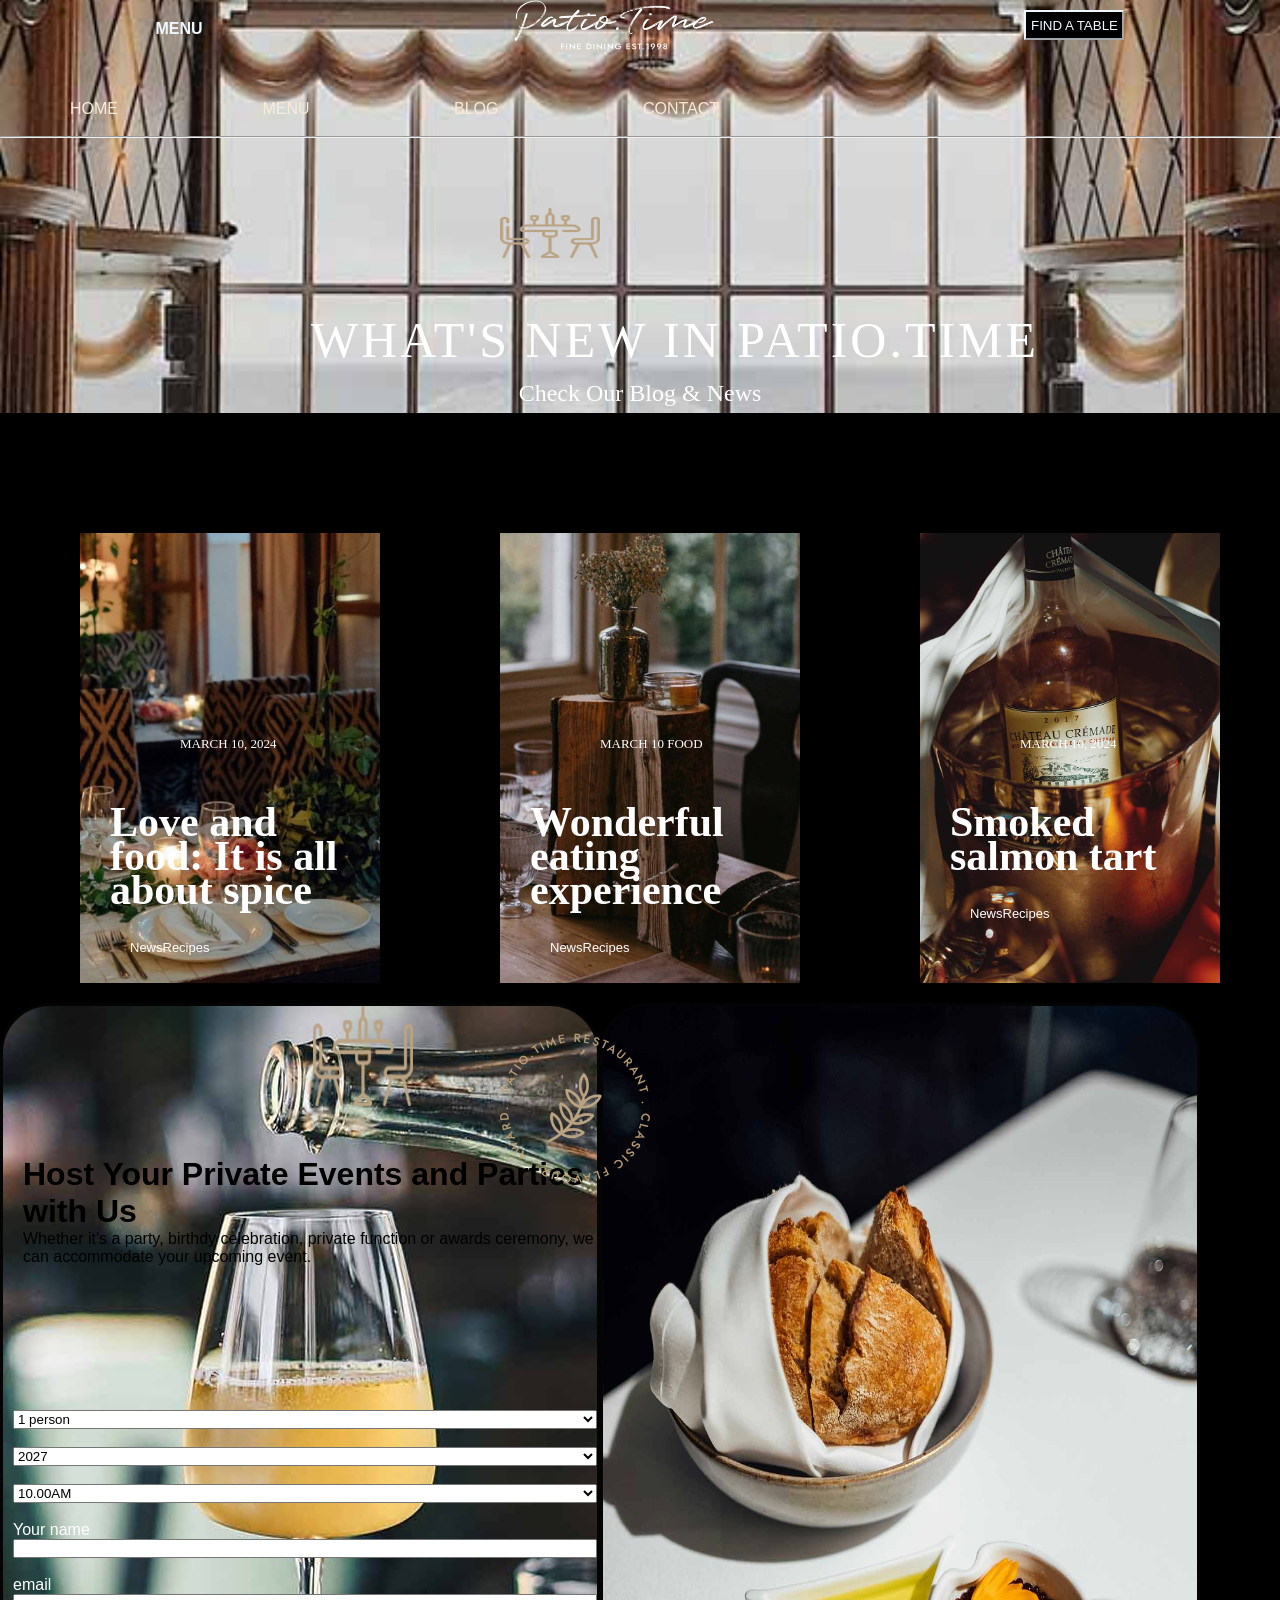
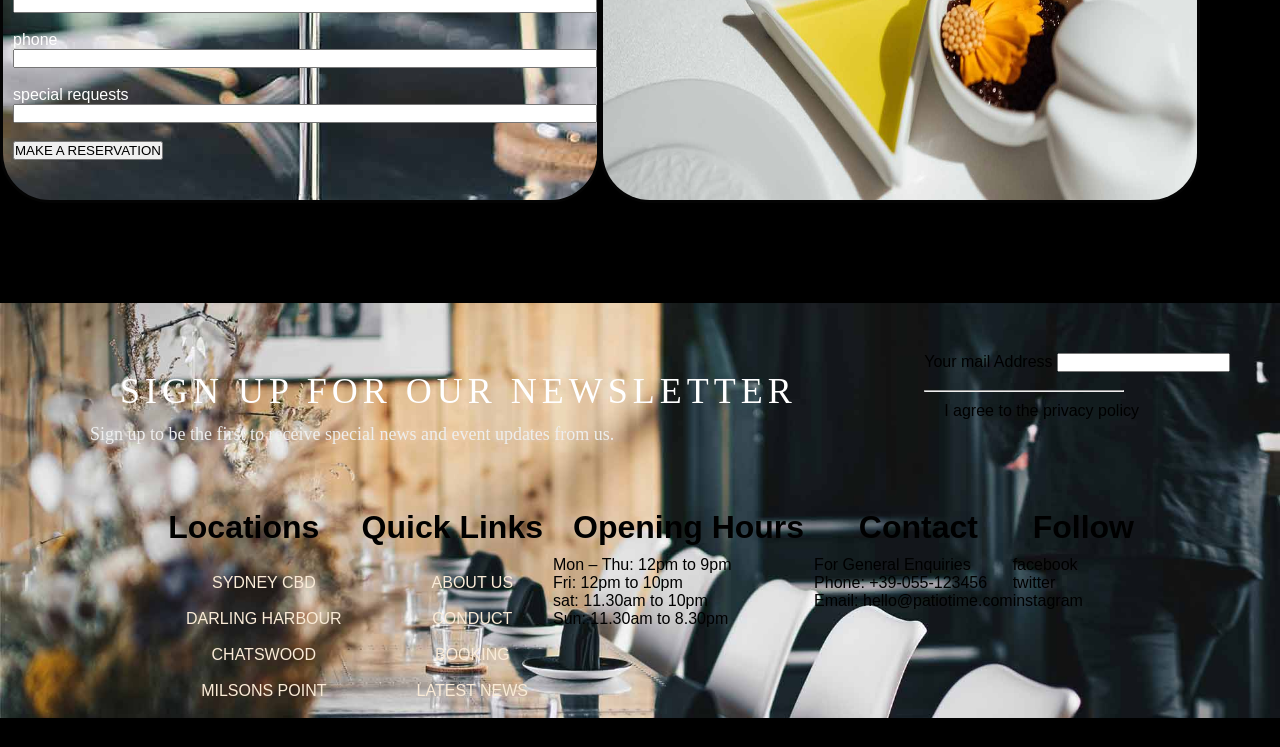
<file: blog.html>
<!DOCTYPE html>
<html lang="en">
<head>
    <meta charset="UTF-8">
    <meta name="viewport" content="width=device-width, initial-scale=1.0">
    <title>blog</title>
    <link rel="stylesheet" href="Assets/css/blog.css">
</head>

<body>
<div class="subhead">
<div class="head">
    <h4>menu</h4>
                <img src="Assets/images/fine-dining-logo.png"  id="logo" alt="logo">
                    <button id="one">FIND A TABLE</button>
</div>
<div class="topbar">
     <nav>
        <ul>
        <li><a href="index.html">home</a></li>
        <li><a href="menu.html">menu</a></li>
        <li><a href="blog.html">blog</a></li>
        <li><a href="contact.html">Contact</a></li>
        </ul>
    </nav>
</div>
<br>
<hr>
<div class="whole">
     <img src="Assets/images/icon-dining.png" id="pen"alt="dining">
         <div class="good">What's New In Patio.Time </div>
                <div class="super">Check Our Blog & News</div>
            </div>
</div>
<div class="food">
<div class="mar">
    <div class="mar1">
    <p>March 10, 2024</p></div>
    <div class="mar2">
    <h2>Love and food: It is all about spice</h2></div>
 <div class="mar3"><p>NewsRecipes</p></div> 
</div>
<div class="marw">
<div class="mar1">
    <p>March 10 food</p></div>
    <div class="mar2">
    <h2>Wonderful eating experience</h2></div>
 <div class="mar3"><p>NewsRecipes</p></div> 
</div>   
<div class="mars">
<div class="mar1">
    <p>March 10, 2024</p></div>
    <div class="mar2">
    <h2>Smoked salmon tart</h2></div>
 <div class="mar3"><p>NewsRecipes</p></div> 
</div>
</div>    
<div class="hen">
    <div class="dog">
        <img src="Assets/images/icon-dining.png" id="dining" alt="dining">  
<div class="mark">
    <h1>Host Your Private Events and Parties with Us</h1>
        <p >Whether it's a party, birthdy celebration, private function or awards ceremony, we can accommodate your upcoming event.</p>
</div>
<form class="dove">
<select name="person">
<option value="2">1 person</option>
<option value="3">2 person</option>
<option value="4">3 person</option>
<option value="5">4 person</option><form class="dove">
</select><br>
<select name="year">
<option value="2027">2027</option>
<option value="2028">2028</option>
<option value="2029">2029</option>
<option value="2030">2030</option>
</select><br>
<select name="time">
<option value="10">10.00AM</option>
<option value="11">11.00AM</option>
<option value="12">12.00AM</option>
<option value="1">1.00Am</option>
</select><br>
<label for="name">Your name</label>
<input type="text"id="name"name="name"><br>
<label for="email">email</label>
<input type="email"id="email"name="email"><br>
<label for="phone number">phone</label>
<input type="text"id="phone"name="phone"><br>
<label for="text">special requests</label>
<input type="text"id="text"name="special requests">
</form><br>
<button>MAKE A RESERVATION</button>
</div>
<img src="Assets/images/chuttersnap-XTevnbGYpuQ-unsplash.jpg" id="cock"alt="egg">
<img src="Assets/images/icon-badge.png"id="badge" alt="badge">
</div> 
<div class="ok">
<div class="ram">
<div class="myna">
<h1>SIgn up for our newsletter</h1>
<p id="papa">Sign up to be the first to receive special news and event updates from us.</p>
</div>
<div class="cuckoo">   
<label for="email">Your mail Address</label>
    <input type="email"id="email"name="email"><br><br>
    <hr>
    <p>I agree to the privacy policy</p>
</div> 
</div>
<div class="end">
   <div class="movie">
<h1>Locations</h1>
<ul>
<li><a href="Sydney CBD">Sydney CBD</a></li>
<li><a href="Darling Harbour">Darling Harbour</a></li>
<li><a href="Chatswood">Chatswood</a></li>
<li><a href="Milsons Point">Milsons Point</a></li>
</ul>
</div>
<div class="movie">
<h1>Quick Links</h1>
<ul>
<li><a href="About Us">About Us</a></li>
<li><a href="Conduct">conduct</a></li>
<li><a href="Booking">Booking</a></li>
<li><a href="Latest News">Latest News</a></li>
</ul>
</div>
<div class="movie">
<h1>Opening Hours</h1>
<ul>
<P>Mon – Thu: 12pm to 9pm</p>
<p>Fri: 12pm to 10pm</p>
<p>sat: 11.30am to 10pm</p>
<p>Sun: 11.30am to 8.30pm</p>
</ul>
</div>
<div class="movie">
<h1>Contact</h1>
<p>For General Enquiries</p>
<p>Phone: +39-055-123456</p>
<p>Email: hello@patiotime.com</p>
</div>
<div class="movie">
<h1>Follow</h1>
<p>facebook</p>
 <p>twitter</p>
<p>instagram</p>
</div>
</div>
</div>
</div>


















</body>
</html>
</file>
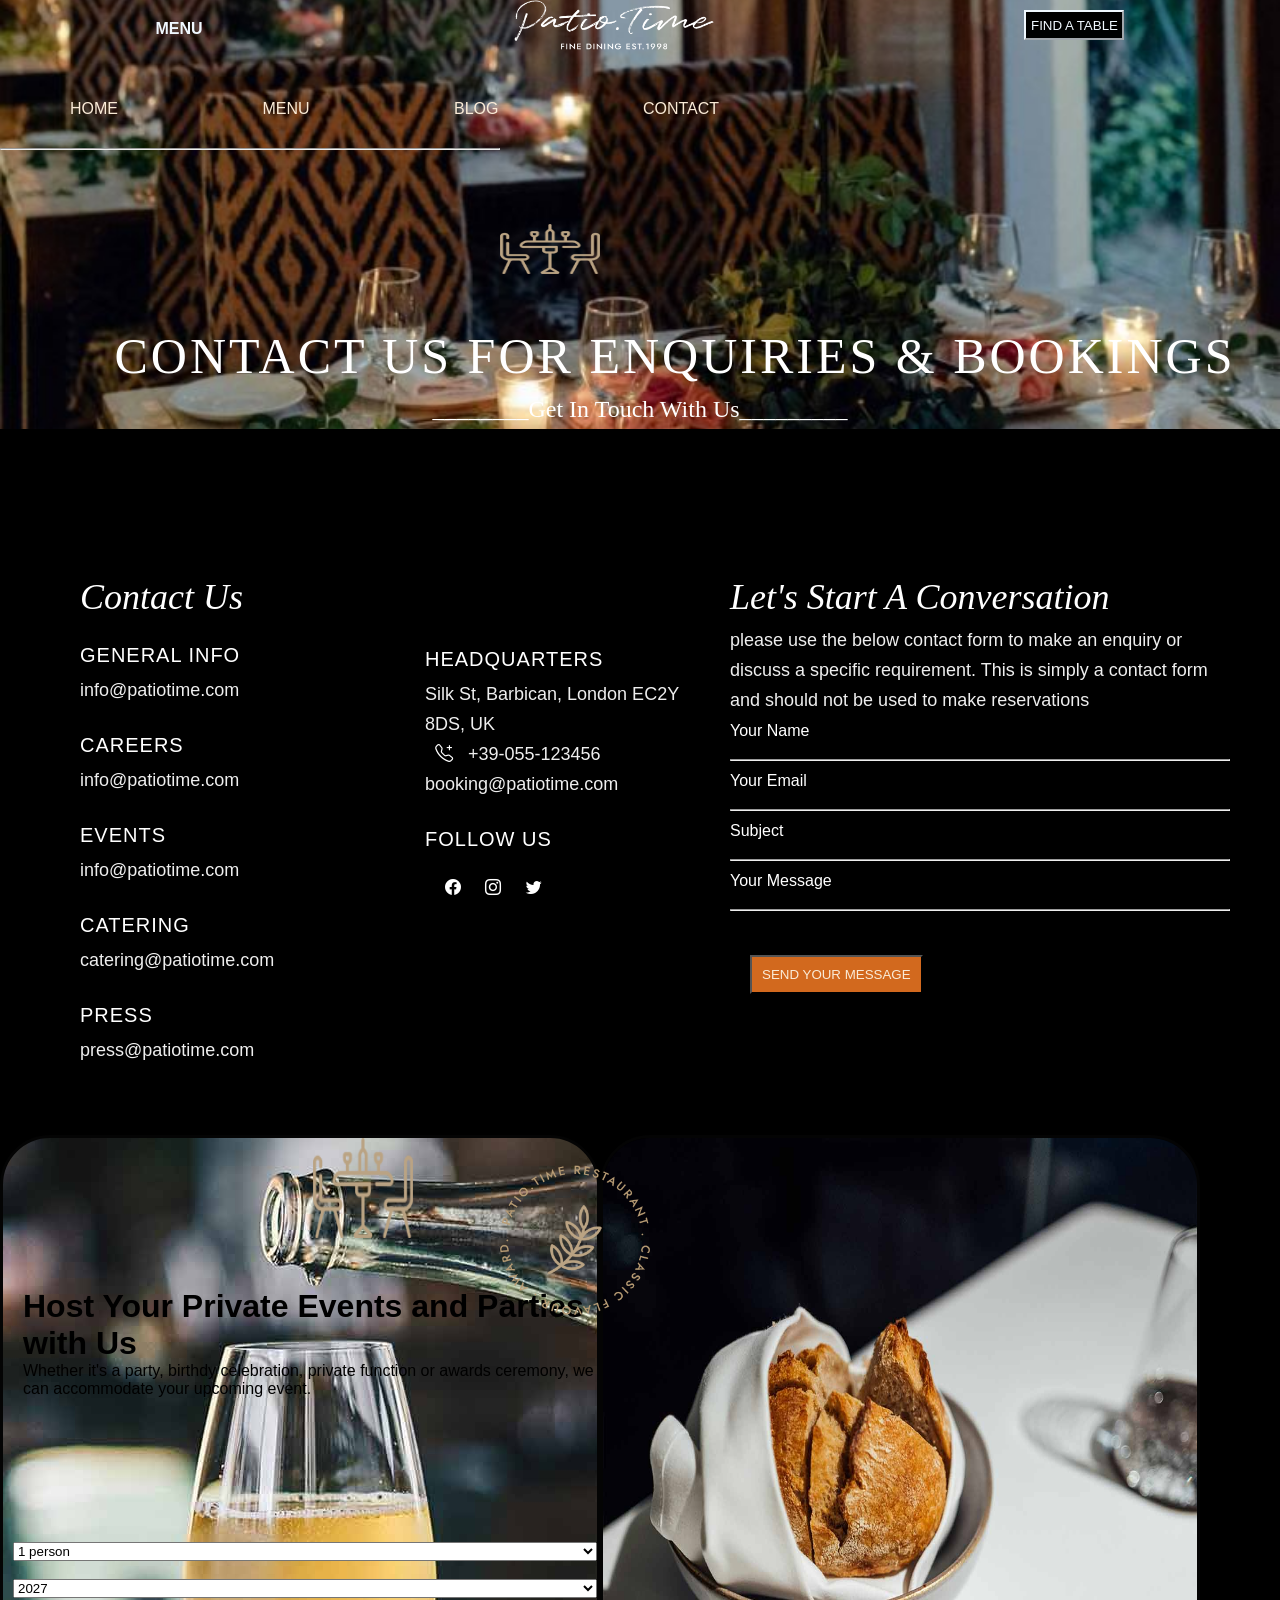
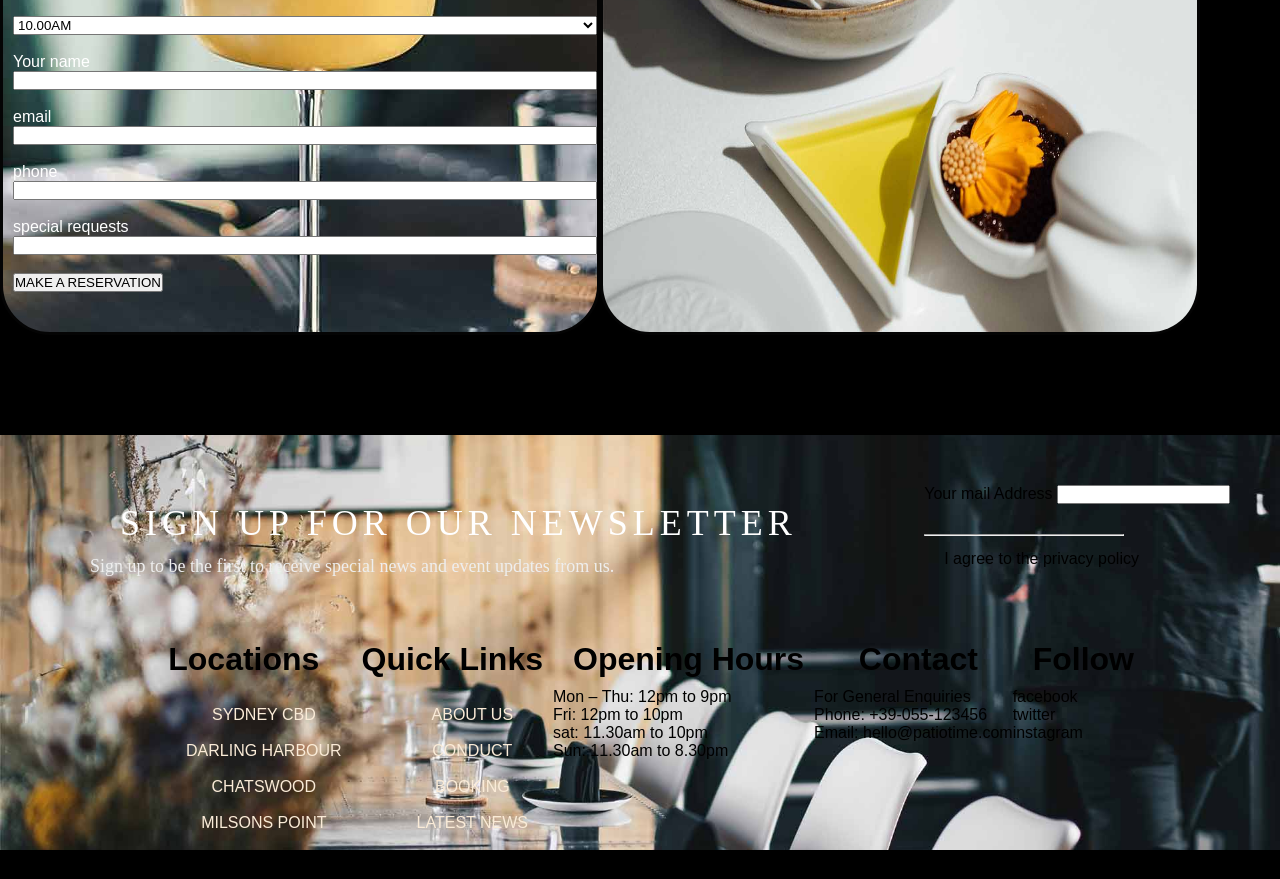
<file: contact.html>
<!DOCTYPE html>
<html lang="en">
<head>
    <meta charset="UTF-8">
    <meta name="viewport" content="width=device-width, initial-scale=1.0">
    <title>contact</title>
<link rel="stylesheet" href="Assets/css/contact.css">
<link rel="stylesheet" href="https://cdn.jsdelivr.net/npm/bootstrap-icons@1.13.1/font/bootstrap-icons.min.css">
</head>
<body>
   <div class="subhead">
<div class="head">
    <h4>menu</h4>
                <img src="Assets/images/fine-dining-logo.png"  id="logo" alt="logo">
                    <button id="one">FIND A TABLE</button>
</div>
<div class="topbar">
    <nav>
        <ul>
        <li><a href="index.html">home</a></li>
        <li><a href="menu.html">menu</a></li>
        <li><a href="blog.html">blog</a></li>
        <li><a href="contact.html">Contact</a></li>
        </ul>
    </nav>
</div>
<br>
<hr>
<div class="whole">
     <img src="Assets/images/icon-dining.png" id="pen"alt="dining">
         <div class="good">Contact Us for Enquiries & Bookings </div>
                <div class="super">________Get In Touch With Us_________</div>
            </div>
</div>
<!--section-->
<div class="pat">
<div class="us">
<div class="con">
    <p>Contact Us</p>
</div>
<div class="gen">
    <p>General Info</p></div>
    <div class="info"> 
        <p>info@patiotime.com</p></div>
<div class="gen">
      <p>Careers</p></div>
      <div class="info"> 
    <p>info@patiotime.com</p></div>
<div class="gen">
      <p>Events</p></div>
    <div class="info">    
    <p>info@patiotime.com</p></div>
<div class="gen">
      <p>Catering</p></div>
    <div class="info">    
    <p>catering@patiotime.com</p></div>
<div class="gen">
      <p>Press</p></div>
    <div class="info">    
    <p>press@patiotime.com</p></div>
</div>
<div class="us1">
<div class="gen">
<p>Headquarters</p></div>
 <div class="info">
<p> Silk St, Barbican, London EC2Y 8DS, UK</p>
 <i class="bi bi-telephone-plus"></i>
+39-055-123456
<p>booking@patiotime.com</p></div>
<div class="gen">
    <p>Follow Us</p>
</div>
<div class="bi">
 <i class="bi bi-facebook"></i>
 <i class="bi bi-instagram"></i>
 <i class="bi bi-twitter"></i>
</div>
</div>
<div class="us">
<div class="con">
    <p>Let's Start A Conversation</p>
</div>
<div class="info">
    <p>please use the below contact form to make an enquiry or discuss a specific requirement. This is simply a contact form and should not be used to make reservations</p>
</div>
<div class="your">Your Name</div>
    <div class="li"><hr> </div>
<div class="your">Your Email</div>
    <div class="li"><hr> </div>
<div class="your">Subject</div>
    <div class="li"><hr> </div>
<div class="your">Your Message</div>
<hr>
<button id="on">Send your message</button>
</div>
</div>
<div class="hen">
    <div class="dog">
        <img src="Assets/images/icon-dining.png" id="dining" alt="dining">  
<div class="mark">
    <h1>Host Your Private Events and Parties with Us</h1>
        <p >Whether it's a party, birthdy celebration, private function or awards ceremony, we can accommodate your upcoming event.</p>
</div>
<form class="dove">
<select name="person">
<option value="2">1 person</option>
<option value="3">2 person</option>
<option value="4">3 person</option>
<option value="5">4 person</option><form class="dove">
</select><br>
<select name="year">
<option value="2027">2027</option>
<option value="2028">2028</option>
<option value="2029">2029</option>
<option value="2030">2030</option>
</select><br>
<select name="time">
<option value="10">10.00AM</option>
<option value="11">11.00AM</option>
<option value="12">12.00AM</option>
<option value="1">1.00Am</option>
</select><br>
<label for="name">Your name</label>
<input type="text"id="name"name="name"><br>
<label for="email">email</label>
<input type="email"id="email"name="email"><br>
<label for="phone number">phone</label>
<input type="text"id="phone"name="phone"><br>
<label for="text">special requests</label>
<input type="text"id="text"name="special requests">
</form><br>
<button>MAKE A RESERVATION</button>
</div>
<img src="Assets/images/chuttersnap-XTevnbGYpuQ-unsplash.jpg" id="cock"alt="egg">
<img src="Assets/images/icon-badge.png"id="badge" alt="badge">
</div> 
<div class="ok">
<div class="ram">
<div class="myna">
<h1>SIgn up for our newsletter</h1>
<p id="papa">Sign up to be the first to receive special news and event updates from us.</p>
</div>
<div class="cuckoo">   
<label for="email">Your mail Address</label>
    <input type="email"id="email"name="email"><br><br>
    <hr>
    <p>I agree to the privacy policy</p>
</div> 
</div>
<div class="end">
   <div class="movie">
<h1>Locations</h1>
<ul>
<li><a href="Sydney CBD">Sydney CBD</a></li>
<li><a href="Darling Harbour">Darling Harbour</a></li>
<li><a href="Chatswood">Chatswood</a></li>
<li><a href="Milsons Point">Milsons Point</a></li>
</ul>
</div>
<div class="movie">
<h1>Quick Links</h1>
<ul>
<li><a href="About Us">About Us</a></li>
<li><a href="Conduct">conduct</a></li>
<li><a href="Booking">Booking</a></li>
<li><a href="Latest News">Latest News</a></li>
</ul>
</div>
<div class="movie">
<h1>Opening Hours</h1>
<ul>
<P>Mon – Thu: 12pm to 9pm</p>
<p>Fri: 12pm to 10pm</p>
<p>sat: 11.30am to 10pm</p>
<p>Sun: 11.30am to 8.30pm</p>
</ul>
</div>
<div class="movie">
<h1>Contact</h1>
<p>For General Enquiries</p>
<p>Phone: +39-055-123456</p>
<p>Email: hello@patiotime.com</p>
</div>
<div class="movie">
<h1>Follow</h1>
<p>facebook</p>
 <p>twitter</p>
<p>instagram</p>
</div>
</div>
</div>
</div>


















</body>
</html>


</body>
</html>
</file>
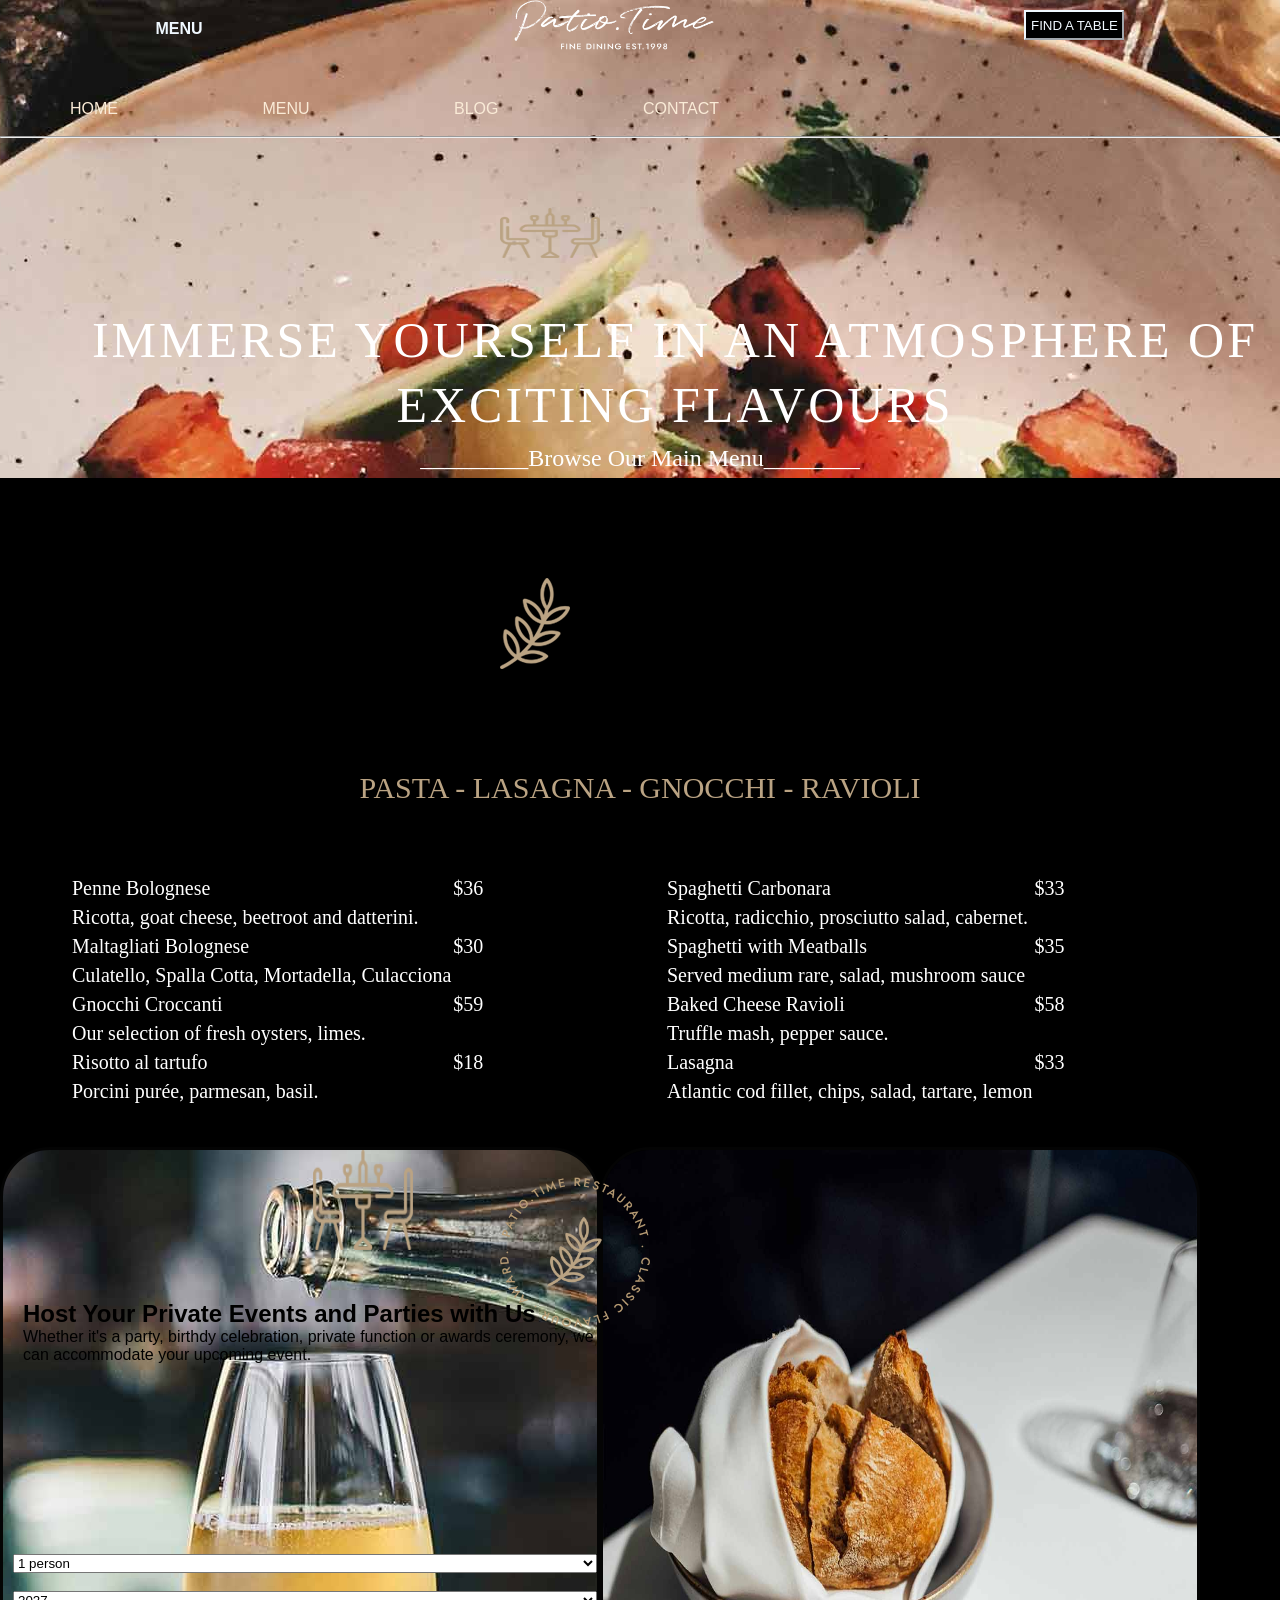
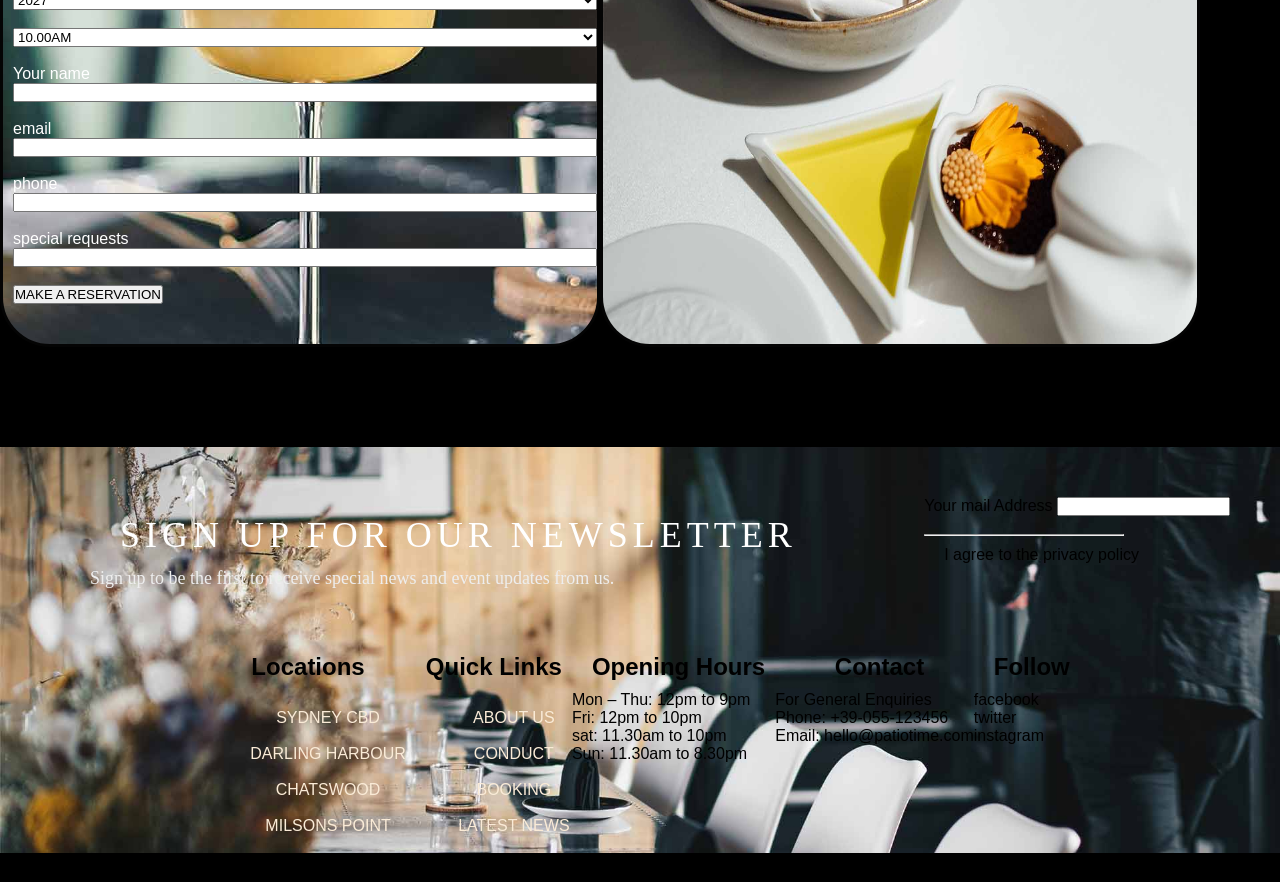
<file: menu.html>
<!DOCTYPE html>
<html lang="en">
<head>
    <meta charset="UTF-8">
    <meta name="viewport" content="width=device-width, initial-scale=1.0">
    <title>Menu</title>
    <link rel="stylesheet" href="Assets/css/menu.css">

</head>
<body>
<div class="subhead">
<div class="head">
    <h4>menu</h4>
                <img src="Assets/images/fine-dining-logo.png"  id="logo" alt="logo">
                    <button id="one">FIND A TABLE</button>
</div>
<div class="topbar">
    <nav>
        <ul>
        <li><a href="index.html">home</a></li>
        <li><a href="menu.html">menu</a></li>
        <li><a href="blog.html">blog</a></li>
        <li><a href="contact.html">Contact</a></li>
        </ul>
    </nav>
</div>
<br>
<hr>
<div class="whole">
     <img src="Assets/images/icon-dining.png" id="pen"alt="dining">
         <div class="good">Immerse Yourself in an Atmosphere of Exciting Flavours </div>
                <div class="super">_________Browse Our Main Menu________</div>
            </div>
</div>
            <!--menu-->
<section>
 <img src="Assets/images/icon-leaf.png" id="son"alt="leaf">
 <div class="mani"> 
    <p>Pasta - Lasagna - Gnocchi - Ravioli</p>
 </div> 
<div class="bol">
    <div class="kir">
    <table>
        <tr>
            <td>Penne Bolognese</td>
            <td>$36</td>
        </tr>
        <tr>
            <td>Ricotta, goat cheese, beetroot and datterini.</td>
        </tr>       
         <tr>
            <td>Maltagliati Bolognese</td>
            <td>$30</td>
        </tr>
        <tr>
            <td>Culatello, Spalla Cotta, Mortadella, Culacciona</td>
        </tr>       
        <tr>
            <td>Gnocchi Croccanti</td>
            <td>$59</td>
        </tr>
        <tr>
            <td>Our selection of fresh oysters, limes.</td>
        </tr>       
        <tr>
            <td>Risotto al tartufo</td>
            <td>$18</td>
        </tr>
        <tr>
            <td>Porcini purée, parmesan, basil.</td>
        </tr>      
    </table>
</div> 
<div class="car">
    <table>
        <tr>
            <td>Spaghetti Carbonara</td>
            <td>$33</td>
        </tr>
        <tr>
            <td>Ricotta, radicchio, prosciutto salad, cabernet.</td>
        </tr>       
        <tr>
            <td>Spaghetti with Meatballs</td>
            <td>$35</td>
        </tr>
        <tr>
            <td>Served medium rare, salad, mushroom sauce</td>
        </tr>       
        <tr>
            <td>Baked Cheese Ravioli</td>
            <td>$58</td>
        </tr>
        <tr>
            <td>Truffle mash, pepper sauce.</td>
        </tr>       
        <tr>
            <td>Lasagna</td>
            <td>$33</td>
        </tr>
        <tr>
            <td>Atlantic cod fillet, chips, salad, tartare, lemon</td>
        </tr>       
        </table>
    </div>
</div>
<div class="hen">
    <div class="dog">
        <img src="Assets/images/icon-dining.png" id="dining" alt="dining">  
<div class="mark">
    <h1>Host Your Private Events and Parties with Us</h1>
        <p >Whether it's a party, birthdy celebration, private function or awards ceremony, we can accommodate your upcoming event.</p>
</div>
<form class="dove">
<select name="person">
<option value="2">1 person</option>
<option value="3">2 person</option>
<option value="4">3 person</option>
<option value="5">4 person</option><form class="dove">
</select><br>
<select name="year">
<option value="2027">2027</option>
<option value="2028">2028</option>
<option value="2029">2029</option>
<option value="2030">2030</option>
</select><br>
<select name="time">
<option value="10">10.00AM</option>
<option value="11">11.00AM</option>
<option value="12">12.00AM</option>
<option value="1">1.00Am</option>
</select><br>
<label for="name">Your name</label>
<input type="text"id="name"name="name"><br>
<label for="email">email</label>
<input type="email"id="email"name="email"><br>
<label for="phone number">phone</label>
<input type="text"id="phone"name="phone"><br>
<label for="text">special requests</label>
<input type="text"id="text"name="special requests">
</form><br>
<button>MAKE A RESERVATION</button>
</div>
<img src="Assets/images/chuttersnap-XTevnbGYpuQ-unsplash.jpg" id="cock"alt="egg">
<img src="Assets/images/icon-badge.png"id="badge" alt="badge">
</div> 
<div class="ok">
<div class="ram">
<div class="myna">
<h1>SIgn up for our newsletter</h1>
<p id="papa">Sign up to be the first to receive special news and event updates from us.</p>
</div>
<div class="cuckoo">   
<label for="email">Your mail Address</label>
    <input type="email"id="email"name="email"><br><br>
    <hr>
    <p>I agree to the privacy policy</p>
</div> 
</div>
<div class="end">
   <div class="movie">
<h1>Locations</h1>
<ul>
<li><a href="Sydney CBD">Sydney CBD</a></li>
<li><a href="Darling Harbour">Darling Harbour</a></li>
<li><a href="Chatswood">Chatswood</a></li>
<li><a href="Milsons Point">Milsons Point</a></li>
</ul>
</div>
<div class="movie">
<h1>Quick Links</h1>
<ul>
<li><a href="About Us">About Us</a></li>
<li><a href="Conduct">conduct</a></li>
<li><a href="Booking">Booking</a></li>
<li><a href="Latest News">Latest News</a></li>
</ul>
</div>
<div class="movie">
<h1>Opening Hours</h1>
<ul>
<P>Mon – Thu: 12pm to 9pm</p>
<p>Fri: 12pm to 10pm</p>
<p>sat: 11.30am to 10pm</p>
<p>Sun: 11.30am to 8.30pm</p>
</ul>
</div>
<div class="movie">
<h1>Contact</h1>
<p>For General Enquiries</p>
<p>Phone: +39-055-123456</p>
<p>Email: hello@patiotime.com</p>
</div>
<div class="movie">
<h1>Follow</h1>
<p>facebook</p>
 <p>twitter</p>
<p>instagram</p>
</div>
</div>
</div>
</div>
</file>
<file: Assets/css/blog.css>
*{
    box-sizing: border-box;
    padding: 0;
    margin: 0;
}
body{
    font-family: Jost, sans-serif;
    background-color: black;
}
.head{
    display: flex;
    flex-wrap: wrap;
    justify-content: space-around;
    color:aliceblue;
    }
#logo{
    width:200px;
    height: 50px;   
}
#one{
    width:100px;
    height:30px;
    margin-top: 10px;
 background-color: black;
    color: aliceblue;
    border-color: aliceblue; 
}
h4{
    margin-top:10px;
    padding-top: 10px;
text-transform: uppercase;
}
    li{
    display:inline;
    margin: 40px;
    padding: 30px;   
}
.topbar{
    margin-top:50px;
}
 a{
    text-decoration: none;
    color: antiquewhite;
    text-transform: uppercase; 
    }
.topbar ul li a:hover{
 color: aqua;
}
.good{
    font-family: "Cormorant Garamond", serif;
    font-style: normal;
    font-size: 50px;
   font-weight: 100;
Color:rgb(255, 255, 255);
line-height: 65px;
 margin-left: 30px;
 margin-top: 50px;
 text-transform: uppercase;
 letter-spacing: 3px;
 padding-left: 40px;
 }
.super{
font-family: "Jost, sans-serif";
font-style: normal;
font-weight: 400;
Color:rgb(255, 255, 255);
font-size: 24px;
line-height: 40px;
}

#pen{
    width:100px;
    height: 50px;
    margin-top: 20px;
    margin-left: 500px;
}
.whole{
    display:grid;
    text-align: center;
    margin-top: 50px;
}
.subhead{
    background-image: url('../images/elyne-anthonissen-antPBvwsFpE-unsplash.jpg');
    background-position:center;
    background-size: cover;
}
.mar{
    margin-top:100px;
    margin-left:20px;

}
.mar{
    background-image: url('../images/alena-torgonskaya-wO5DwEoyKjI-unsplash-780x520.jpg');
    background-size: cover;
    background-position: center;
    width: 300px;
    height: 450px;
    margin-top: 20px;
    
}
.mar2{
    margin-left: 30px;
    padding-top:50px;
font-family:"Cormorant Garamond", serif;
font-style: normal;
font-weight: 100;
Color:rgb(255, 255, 255);
font-size: 28px;
line-height: 34px;
}
.mar1{
    font-family:  "Jost, sans-serif";
font-style: normal;
font-weight: 400;
Color:rgb(255, 255, 255);
font-size: 13px;line-height: 22px;
text-transform: uppercase;
padding-top: 100px;
margin-top: 100px;
margin-left: 100px;
}
.mar3{
   font-family: Jost, sans-serif;
font-style: normal;
font-weight: 500;
Color:white;
font-size: 13px;
line-height: 22px;
margin-left: 50px;
padding-top: 30px;
}
.marw{
background-image: url('../images/annie-spratt-LdPQ0u6-_jg-unsplash-1024x683.jpg');
    background-size: cover;
    background-position: center;
    width: 300px;
    height: 450px;
    margin-top: 20px;
}
.mars{
background-image: url('../images/aleks-marinkovic-5gqMS0XitwE-unsplash.jpg');
    background-size: cover;
    background-position: center;
    width: 300px;
    height: 450px;
    margin-top: 20px;
}
.food{
    margin-top: 100px;
    display: flex;
    justify-content: space-around;  
    
}
.mar{
    object-fit: cover;
    transition: 1s linear;
}
.mar:hover{
    transform: scale(1.5);

}
.marw{
    object-fit: cover;
    transition: 1s linear;
}
.marw:hover{
    transform: scale(1.5);
}
.mars{
    object-fit: cover;
    transition: 1s linear;
}
.mars:hover{
    transform: scale(1.5);
}
#dining{
    width:100px;
    height:100px;
    margin-left:300px;}
    .dog{ background-image:url('../images/ambitious-studio-rick-barrett-68tAI6RJ-kY-unsplash.jpg');
     background-repeat: no-repeat;
     background-position:center;
     width:600px;
     height: 800px;
     position: relative;
     border-radius: 50px;
     border-color: #040404;
     border-style: solid;
     margin-top: 20px;
     padding-left: 10px;   
}
.mark{
    position: absolute;
    top:150px;
    left:20px;
}
.dove{
    display:grid;
    color: white; 
    margin-top: 300px;  
}
 #cock{
    width:600px;
    height:800px;
     border-radius:50px;
     border-color: #040404;
     border-style: solid;
      margin-top: 20px;
}
.hen{
    display: flex;
    position: relative;  
}   
#badge{
    width: 150px;
    height:150px;
    margin-left: 500px;
    position: absolute;
    top:50px;
}

.cuckoo hr{
    width:200px;
}
.myna h1{
    font-family: "Cormorant Garamond", serif;
font-style: normal;
font-weight: 100;
Color:rgb( 255, 255, 255);
font-size: 36px;
line-height: 36px;
letter-spacing:5px;
text-transform: uppercase;
padding-left: 50px;
padding-top: 20px;
}
#papa{
font-family: "Jost, sans-serif";
font-style: normal;
font-weight: 400;
Color:rgb(238, 238, 238);
font-size: 18px;
line-height: 30px;
}
.ram{
    display:flex;
    justify-content: space-between;
 padding: 50px;
 margin-left:20px ;
}
.ram p{
    margin-left: 20px;
    padding-top: 10px;
}
.end{
    display:flex;
    justify-content: center; 
}
.movie ul li a{
    display:flex;
    justify-content:space-evenly ; 
    margin-left: 50px;

}
.movie h1{
    text-align: center;
    margin-left: 10px;
    padding: 10px;
}
.ok{
    background-image:url('../images/footer-bg.jpg') ;
    background-size: cover;
    background-position: center;
    margin-top: 100px;
}
</file>
<file: Assets/css/contact.css>
*{
    box-sizing: border-box;
    padding: 0;
    margin: 0;
}
body{
    font-family: Jost, sans-serif;
    background-color: black;
}
.head{
    display: flex;
    flex-wrap: wrap;
    justify-content: space-around;
    color:aliceblue;
}
#logo{
    width:200px;
    height: 50px;   
}
#one{
    width:100px;
    height:30px;
    margin-top: 10px;
 background-color: black;
    color: aliceblue;
    border-color: aliceblue; 
}
h4{
    margin-top:10px;
    padding-top: 10px;
text-transform: uppercase;
}
    li{
    display:inline;
    margin: 40px;
    padding: 30px;   
}
.topbar{
    margin-top:50px;
}
 a{
    text-decoration: none;
    color: antiquewhite;
    text-transform: uppercase; 
}
.topbar ul li a:hover{
 color: aqua;
}
.good{
    font-family: "Cormorant Garamond", serif;
    font-style: normal;
    font-size: 50px;
   font-weight: 100;
Color:rgb(255, 255, 255);
line-height: 65px;
 margin-left: 30px;
 margin-top: 50px;
 text-transform: uppercase;
 letter-spacing: 3px;
 padding-left: 40px;
}
.super{
font-family: "Jost, sans-serif";
font-style: normal;
font-weight: 400;
Color:rgb(255, 255, 255);
font-size: 24px;
line-height: 40px;

}

#pen{
    width:100px;
    height: 50px;
    margin-top: 20px;
    margin-left: 500px;
}
.whole{
    display:grid;
    text-align: center;
    margin-top: 50px;
}
.subhead{
    background-image: url("../images/alena-torgonskaya-wO5DwEoyKjI-unsplash-780x520.jpg");
    background-position: center;
    background-size: cover;
    background-repeat: no-repeat;
}
.gen{
font-style: normal;
font-weight: 100;
Color:rgb(255, 255, 255);
font-size: 20px;
line-height: 20px;
margin-top: 30px;
text-transform: uppercase;
letter-spacing: 1px;

}
.info{
   font-family: Jost, sans-serif;
font-style: normal;
font-weight: 400;
Color:rgb(238, 238, 238);
font-size: 18px;
line-height: 30px;
margin-top: 10px;
}
.info:hover{
    color:greenyellow;
}
.bi{
    color: white;
    margin-top: 20px;
    padding: 10px;
    
}
hr{
    display: inline-block;
    width:500px;
    
}
.con{
    font-family: "Cormorant Garamond", serif;
font-style: italic;
font-weight: 400;
Color:rgb(255, 255, 255);
font-size: 36px;
line-height: 36px;
margin-top:50px;
}
#on{
    background-color: chocolate;
    color: antiquewhite;
    margin-left:  20px;
    margin-top: 40px;
    padding: 10px;
    display: block;
    text-transform: uppercase;
}
.your{
    font-family: Jost, sans-serif;
font-style: normal;
font-weight: 400;
Color:rgb(255, 255, 255);
font-size: 16px;
line-height: 32px;
}
.pat{
    display: grid;
    grid-template-columns: 1fr 1fr 1fr;
    margin-left: 30px;
    padding: 50px;
    margin-top: 50px;
}
.us1{
    margin-top: 70px;
    padding: 20px;
}
#dining{
    width:100px;
    height:100px;
    margin-left:300px;}
    .dog{ background-image:url("../images/ambitious-studio-rick-barrett-68tAI6RJ-kY-unsplash.jpg");
     background-repeat: no-repeat;
     background-position:center;
     width:600px;
     height: 800px;
     position: relative;
     border-radius: 50px;
     border-color: #040404;
     border-style: solid;
     margin-top: 20px;
     padding-left: 10px;   
}
.mark{
    position: absolute;
    top:150px;
    left:20px;
}
.dove{
    display:grid;
    color: white; 
    margin-top: 300px;  
}
 #cock{
    width:600px;
    height:800px;
     border-radius:50px;
     border-color: #040404;
     border-style: solid;
      margin-top: 20px;
}
.hen{
    display: flex;
    position: relative;  
}   
#badge{
    width: 150px;
    height:150px;
    margin-left: 500px;
    position: absolute;
    top:50px;
}

.cuckoo hr{
    width:200px;
}
.myna h1{
    font-family: "Cormorant Garamond", serif;
font-style: normal;
font-weight: 100;
Color:rgb( 255, 255, 255);
font-size: 36px;
line-height: 36px;
letter-spacing:5px;
text-transform: uppercase;
padding-left: 50px;
padding-top: 20px;
}
#papa{
font-family: "Jost, sans-serif";
font-style: normal;
font-weight: 400;
Color:rgb(238, 238, 238);
font-size: 18px;
line-height: 30px;
}
.ram{
    display:flex;
    justify-content: space-between;
 padding: 50px;
 margin-left:20px ;
}
.ram p{
    margin-left: 20px;
    padding-top: 10px;
}
.end{
    display:flex;
    justify-content: center; 
}
.movie ul li a{
    display:flex;
    justify-content:space-evenly ; 
    margin-left: 50px;

}
.movie h1{
    text-align: center;
    margin-left: 10px;
    padding: 10px;
}
.ok{
    background-image:url("../images/footer-bg.jpg") ;
    background-size: cover;
    background-position: center;
    margin-top: 100px;
}
</file>
<file: Assets/css/menu.css>
*{
    box-sizing: border-box;
    padding: 0;
    margin: 0;
}
body{
    font-family: Jost, sans-serif;
    background-color: black;
}
.head{
    display: flex;
    flex-wrap: wrap;
    justify-content: space-around;
    color:aliceblue;
}
#logo{
    width:200px;
    height: 50px;   
}
#one{
    width:100px;
    height:30px;
    margin-top: 10px;
 background-color: black;
    color: aliceblue;
    border-color: aliceblue; 
}
h4{
    margin-top:10px;
    padding-top: 10px;
text-transform: uppercase;
}
    li{
    display:inline;
    margin: 40px;
    padding: 30px;   
}
.topbar{
    margin-top:50px;
}
 a{
    text-decoration: none;
    color: antiquewhite;
    text-transform: uppercase; 
}
.topbar ul li a:hover{
 color: aqua;
}
.good{
    font-family: "Cormorant Garamond", serif;
    font-style: normal;
    font-size: 50px;
   font-weight: 100;
Color:rgb(255, 255, 255);
line-height: 65px;
 margin-left: 30px;
 margin-top: 50px;
 text-transform: uppercase;
 letter-spacing: 3px;
 padding-left: 40px;
}
.super{
font-family: "Jost, sans-serif";
font-style: normal;
font-weight: 400;
Color:rgb(255, 255, 255);
font-size: 24px;
line-height: 40px;

}

#pen{
    width:100px;
    height: 50px;
    margin-top: 20px;
    margin-left: 500px;
}
.whole{
    display:grid;
    text-align: center;
    margin-top: 50px;
}
.subhead{
    background-image: url("../images/linus-mimietz-H8eA0xFm7KA-unsplash.jpg");
    background-position: center;
}

#son{
    margin-left: 500px;
    margin-top: 100px;
}
.mani{
font-family: "Cormorant Garamond", serif;
font-Style:normal;
font-weight: 400;
Color:rgb(186, 163, 131);
font-size: 30px;
line-height: 30px;
text-transform: uppercase;
margin-top: 100px;
text-align: center;
}
.bol{
    margin-left: 50px;
    padding:50px;
    color:aliceblue;
   font-family: "Cormorant Garamond", serif;
font-style: normal;
font-weight: 100;
color: rgb(255, 255, 255);
font-size: 20px;
line-height: 27px;
display: grid;
grid-template-columns: 1fr 1fr;
margin-top:50px;
padding: 20px;
}
#dining{
    width:100px;
    height:100px;
    margin-left:300px;
}
.dog{ background-image:url("../images/ambitious-studio-rick-barrett-68tAI6RJ-kY-unsplash.jpg");
     background-repeat: no-repeat;
     background-position:center;
     width:600px;
     height: 800px;
     position: relative;
     border-radius: 50px;
     border-color: #040404;
     border-style: solid;
     margin-top: 20px;
     padding-left: 10px;   
}
.mark{
    position: absolute;
    top:150px;
    left:20px;
}
.dove{
    display:grid;
    color: white; 
    margin-top: 300px;  
}
 #cock{
    width:600px;
    height:800px;
     border-radius:50px;
     border-color: #040404;
     border-style: solid;
      margin-top: 20px;
}
.hen{
    display: flex;
    position: relative;  
}   
#badge{
    width: 150px;
    height:150px;
    margin-left: 500px;
    position: absolute;
    top:50px;
}

.cuckoo hr{
    width:200px;
}
.myna h1{
    font-family: "Cormorant Garamond", serif;
font-style: normal;
font-weight: 100;
Color:rgb( 255, 255, 255);
font-size: 36px;
line-height: 36px;
letter-spacing:5px;
text-transform: uppercase;
padding-left: 50px;
padding-top: 20px;
}
#papa{
font-family: "Jost, sans-serif";
font-style: normal;
font-weight: 400;
Color:rgb(238, 238, 238);
font-size: 18px;
line-height: 30px;
}
.ram{
    display:flex;
    justify-content: space-between;
 padding: 50px;
 margin-left:20px ;
}
.ram p{
    margin-left: 20px;
    padding-top: 10px;
}
.end{
    display:flex;
    justify-content: center; 
}
.movie ul li a{
    display:flex;
    justify-content:space-evenly ; 
    margin-left: 50px;

}
.movie h1{
    text-align: center;
    margin-left: 10px;
    padding: 10px;
}
.ok{
    background-image:url('/Assets/images/footer-bg.jpg') ;
    background-size: cover;
    background-position: center;
    margin-top: 100px;
}
</file>
